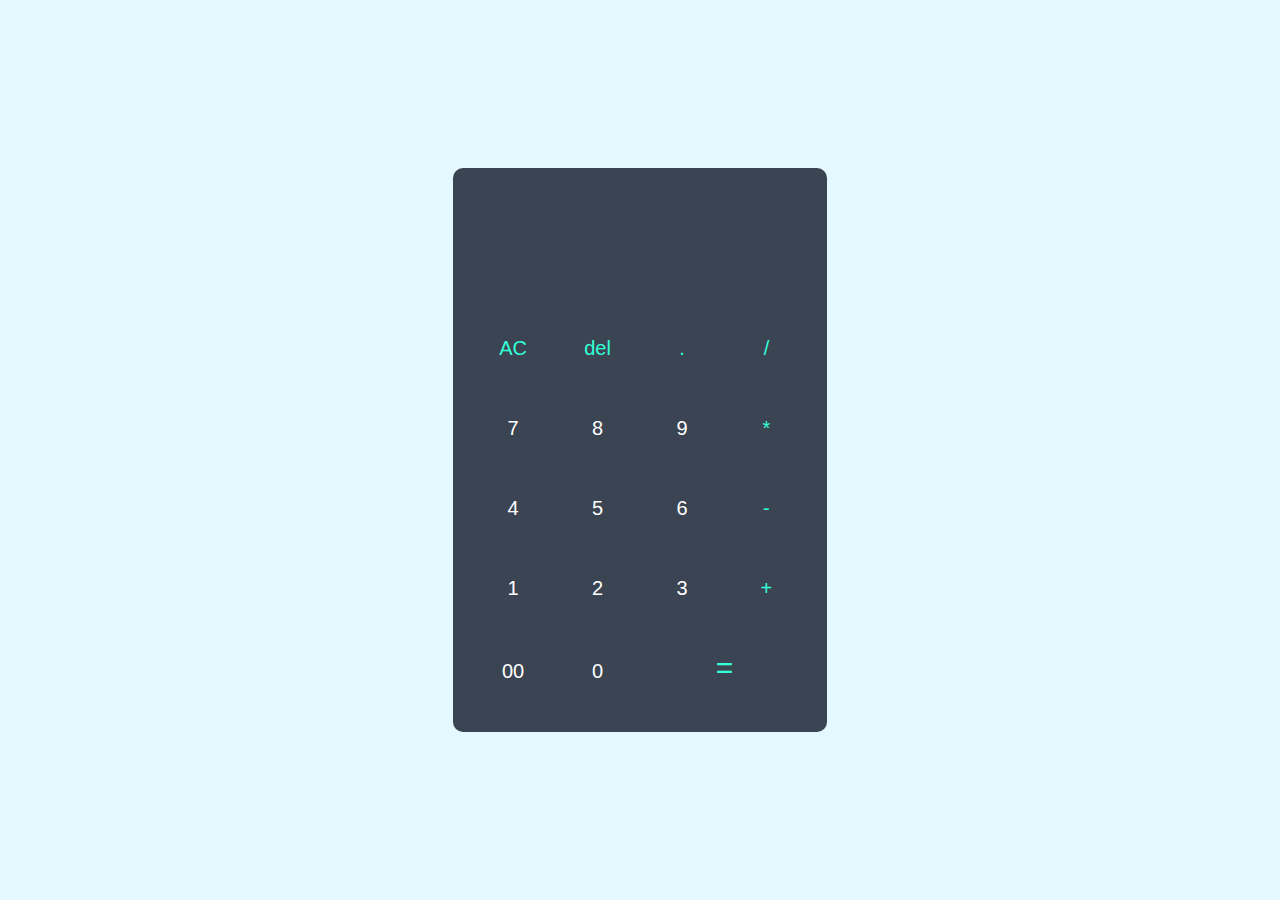
<file: Calculator_website/index.html>
<!DOCTYPE html>
<!DOCTYPE html>
<html lang="en">
<head>
    <meta charset="UTF-8">
    <meta name="viewport" content="width=device-width, initial-scale=1.0">
    <title>Calculator</title>
    <link rel="stylesheet" href="style.css">
</head>
<body>
    <div class="container">
        <div class="calculator">
            <form>
                <div class="display">
                    <input type="text" name="display">
                </div>
                <div>
                    <input type="button" value="AC" onclick="display.value = ' ' " class="operator">
                    <input type="button" value="del" onclick="display.value = display.value.toString().slice(0, -1)" class="operator">
                    <input type="button" value="." onclick="display.value += '.'" class="operator">
                    <input type="button" value="/" onclick="display.value += '/'"class="operator">
                </div>
                <div>
                    <input type="button" value="7" onclick="display.value += '7'">
                    <input type="button" value="8" onclick="display.value += '8'">
                    <input type="button" value="9" onclick="display.value += '9'">
                    <input type="button" value="*" onclick="display.value += '*'" class="operator">
                </div>
                <div>
                    <input type="button" value="4" onclick="display.value += '4'">
                    <input type="button" value="5" onclick="display.value += '5'">
                    <input type="button" value="6" onclick="display.value += '6'">
                    <input type="button" value="-" onclick="display.value += '-'" class="operator">
                </div>
                <div>
                    <input type="button" value="1" onclick="display.value += '1'">
                    <input type="button" value="2" onclick="display.value += '2'">
                    <input type="button" value="3" onclick="display.value += '3'">
                    <input type="button" value="+" onclick="display.value += '+'" class="operator">
                </div>
                <div>
                    <input type="button" value="00" onclick="display.value += '00'">
                    <input type="button" value="0" onclick="display.value += '0'">
                    <input type="button" value="=" onclick="display.value = eval(display.value)" class="equal operator" >
                </div>
            </form>
        </div>
    </div>
</body>
</html>
</file>
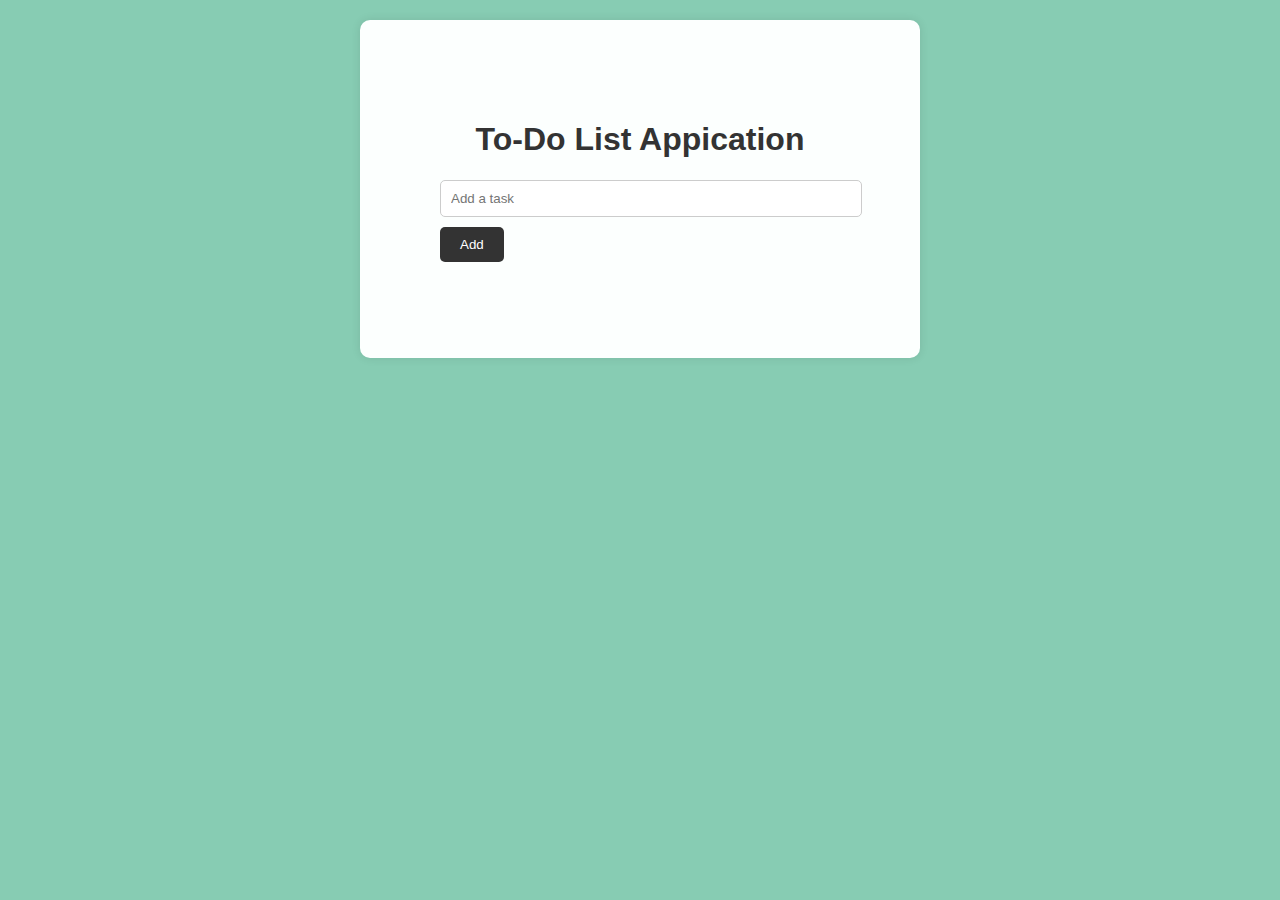
<file: To-do-list-website/index.html>
<!DOCTYPE html>
<html lang="en">
<head>
    <meta charset="UTF-8">
    <meta name="viewport" content="width=device-width, initial-scale=1.0">
    <title>To-Do List</title>
    <link rel="stylesheet" href="style.css">
</head>
<body>
    <div class="container">
        <h1>To-Do List Appication</h1>
        <input type="text" id="taskInput" placeholder="Add a task">
        <button id="addTask">Add</button>
        <ul id="taskList">
        </ul>
    </div>
    <script src="script.js"></script>
</body>
</html>
</file>
<file: Calculator_website/style.css>
*{
    margin: 0;
    padding: 0;
    font-family: 'Poppins', sans-serif;
    box-sizing: border-box;
}

.container{
    width: 100%;
    height: 100vh;
    background: #e3f9ff;
    display: flex;
    align-items: center;
    justify-content: center;
}
.calculator{
    background: #3a4452;
    padding: 20px;
    border-radius: 10px;
}
.calculator form input{
    border: 0;
    outline: 0;
    height: 60px;
    width: 60px;
    border-radius: 10px;
    box-shadow: -8px, -8px, 15px, rgba(255, 255, 255, 0.1),5px, 5px, 15px, rgba(0, 0, 0, 0.2);
    background: transparent;
    font-size: 20px;
    color: #fff;
    cursor: pointer;
    margin: 10px;
}
form .display{
    display: flex;
    justify-content: flex-end;
    margin: 20px 0;
}
form .display input{
    text-align: right;
    flex: 1;
    font-size: 45px;
    box-shadow: none;
}
form input.equal{
    width: 145px;
    font-size: 30px;
}
form input.operator{
    color: #33ffd8;
}
</file>
<file: To-do-list-website/style.css>
body {
    font-family: Verdana, Geneva, Tahoma, sans-serif;
    background-color: #87ccb3;
    margin: 0;
    padding: 0;
}

.container {
    max-width: 400px;
    margin: 20px auto;
    background-color: #fcfffe;
    padding: 80px;
    border-radius: 10px;
    box-shadow: 0 0 10px rgba(0, 0, 0, 0.1);
}

h1 {
    text-align: center;
    color: #333;
}

input[type="text"] {
    width: 100%;
    padding: 10px;
    margin-bottom: 10px;
    border: 1px solid #ccc;
    border-radius: 5px;
}

button {
    padding: 10px 20px;
    background-color: #333;
    color: #fff;
    border: none;
    border-radius: 5px;
    cursor: pointer;
}

ul {
    list-style-type: none;
    padding: 0;
}

li {
    display: flex;
    align-items: center;
    justify-content: space-between;
    padding: 10px;
    border: 1px solid #ccc;
    margin-bottom: 10px;
    border-radius: 5px;
}

li button {
    background-color: #ff6347;
    color: #fafafa;
    border: none;
    border-radius: 5px;
    cursor: pointer;
}

li button.edit {
    background-color: #333;
    margin-right: 10px;
}

li span {
    flex-grow: 1;
}
</file>
